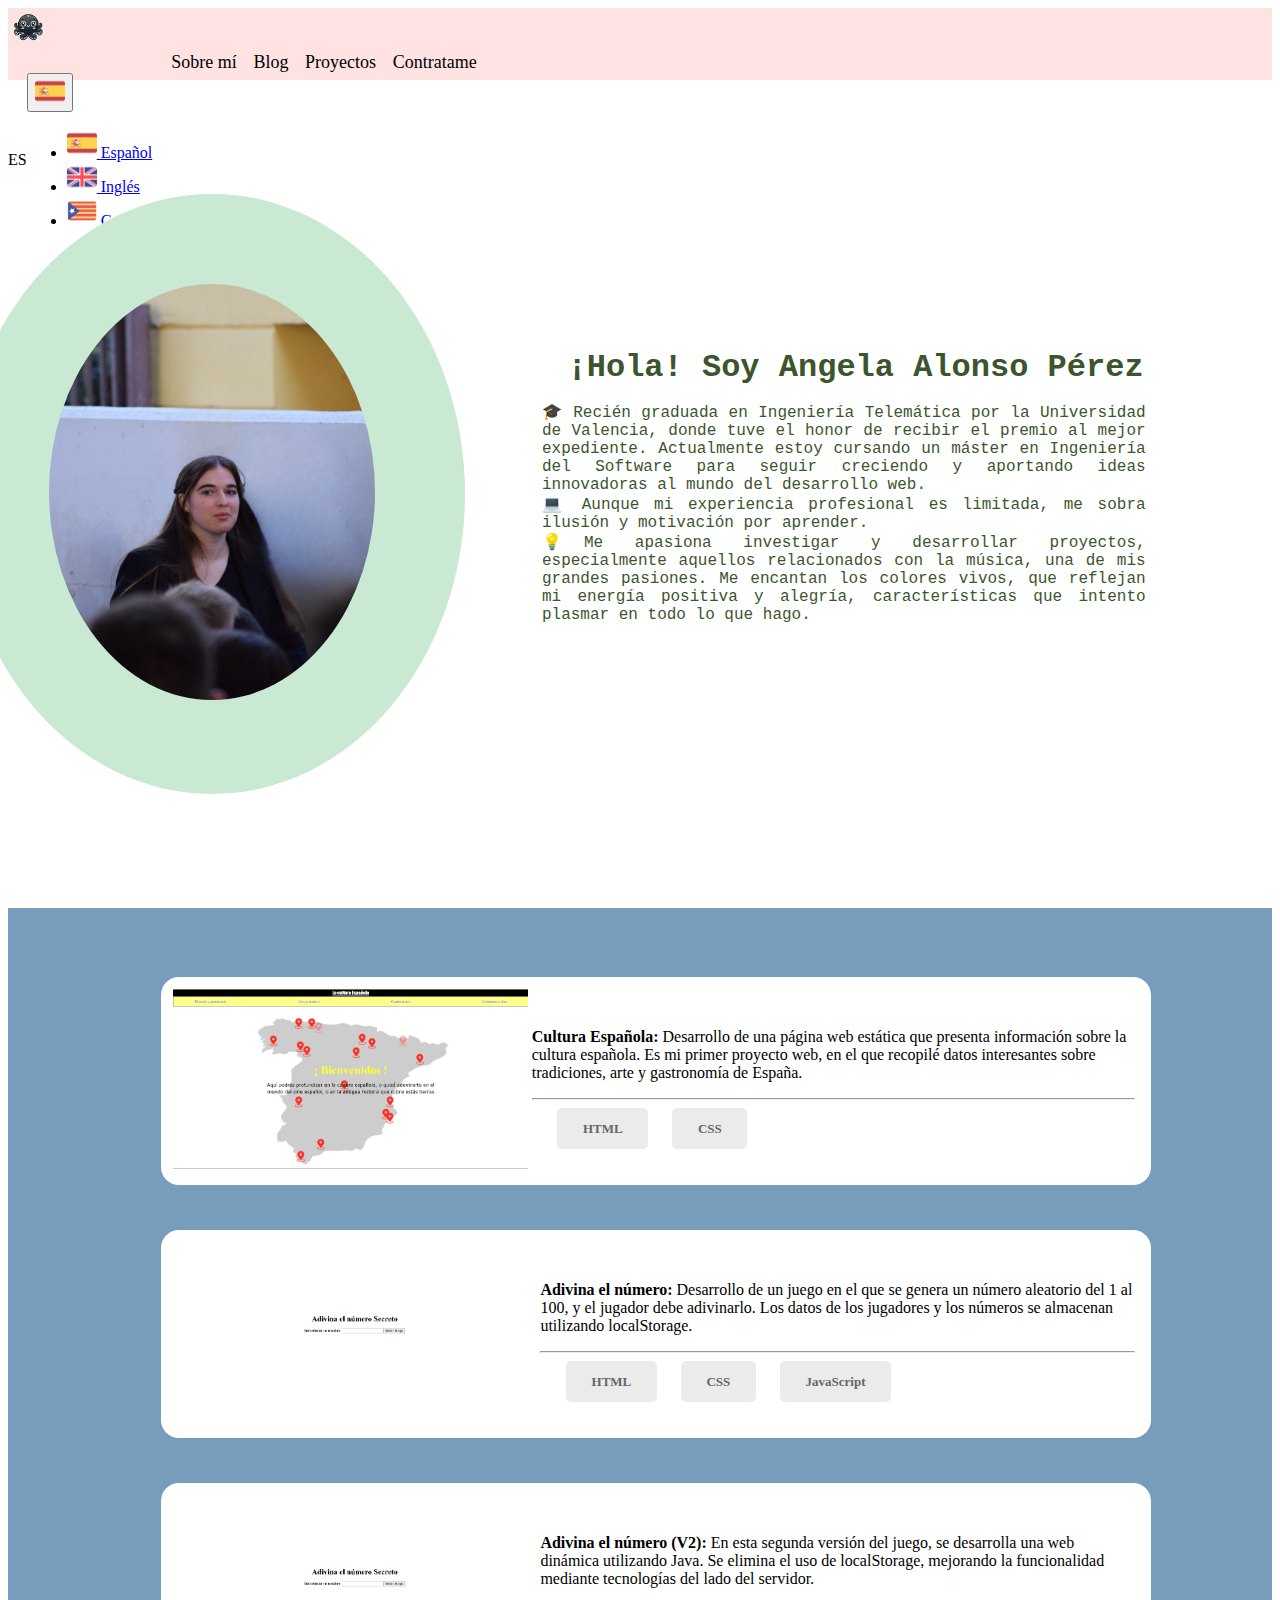
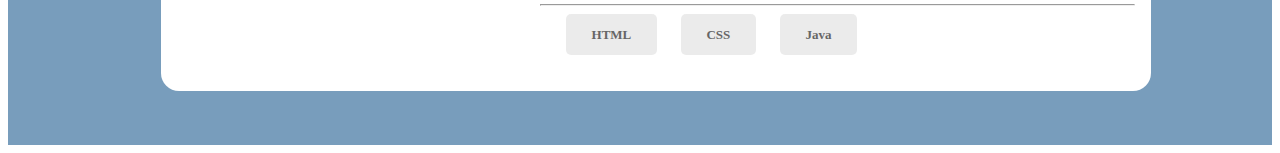
<file: index.html>
<!DOCTYPE html>
<html lang="es">
<head>
    <meta charset="UTF-8">
    <meta name="viewport" content="width=device-width, initial-scale=1.0">
    <title>Redirigiendo...</title>
    <script type="text/javascript">
        window.location.href = "/docs/es/HTML/index.html";
    </script>
    <!-- Google tag (gtag.js) -->
    <script async src="https://www.googletagmanager.com/gtag/js?id=G-HZJSQB1G6Q"></script>
    <script>
      window.dataLayer = window.dataLayer || [];
      function gtag(){dataLayer.push(arguments);}
      gtag('js', new Date());
    
      gtag('config', 'G-HZJSQB1G6Q');
    </script>
</head>
<body>
    <p>Si no eres redirigido automáticamente, <a href="/docs/es/HTML/index.html">haz clic aquí</a>.</p>
</body>
</html>
</file>
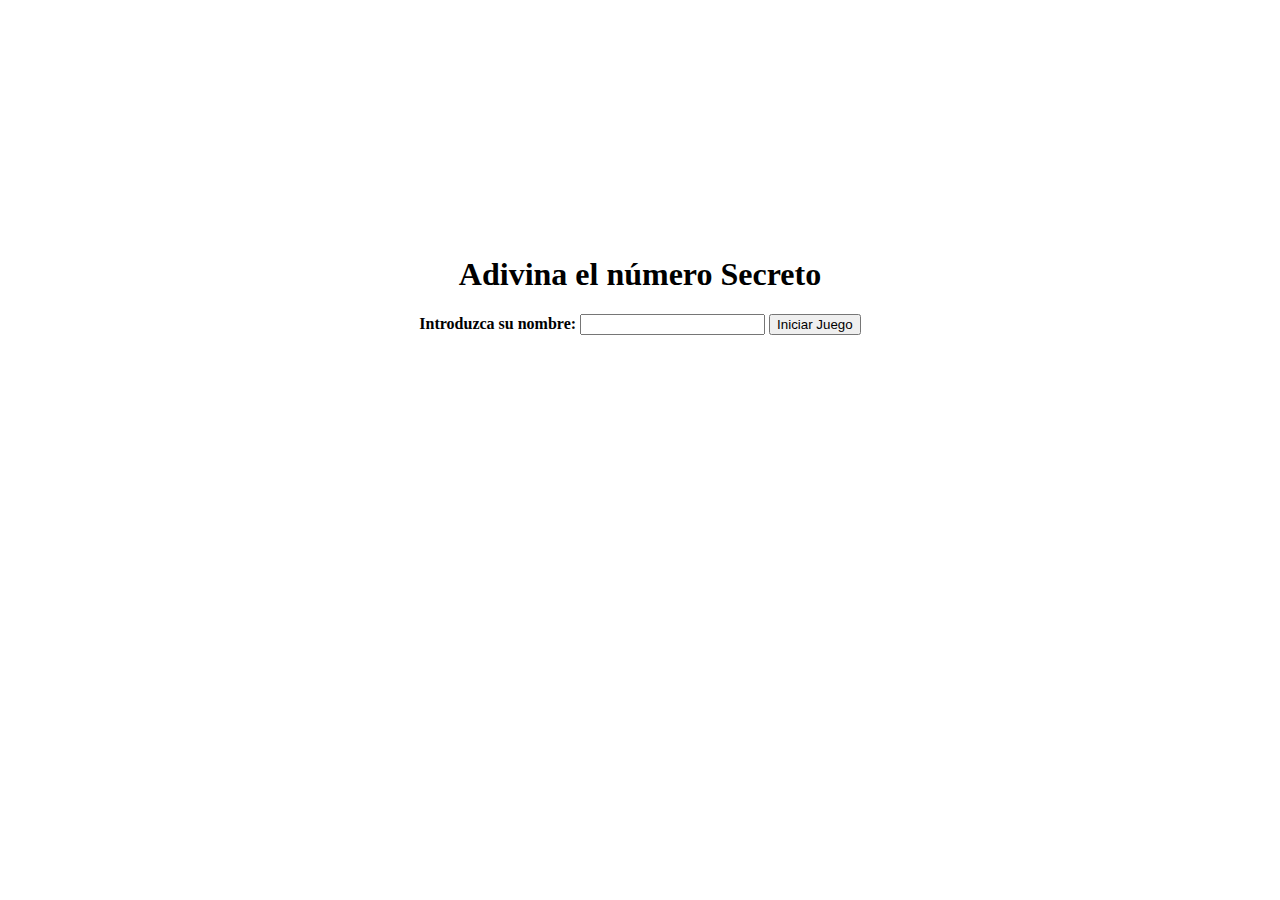
<file: projects/guessTheNumber/index.html>
<!DOCTYPE html>
<html lang="es">
<head>
<meta charset="UTF-8">
<title>Adivina el número</title>
</head>
<body style="text-align: center; margin-top: 20%;">
	<div id="inicio">
		<h1 id="bienvenido">Adivina el número Secreto</h1>
		<form>
			<h4>
				<label id="label" r for="jugador">Introduzca su nombre:</label> <input
					type="text" id="jugador">
				<button type="button" id="comenzar">Iniciar Juego</button>
			</h4>
		</form>
	</div>
	<script src="js/adivina.js"></script>
	<script src="js/elementosHTML.js"></script>
</body>
</html>
</file>
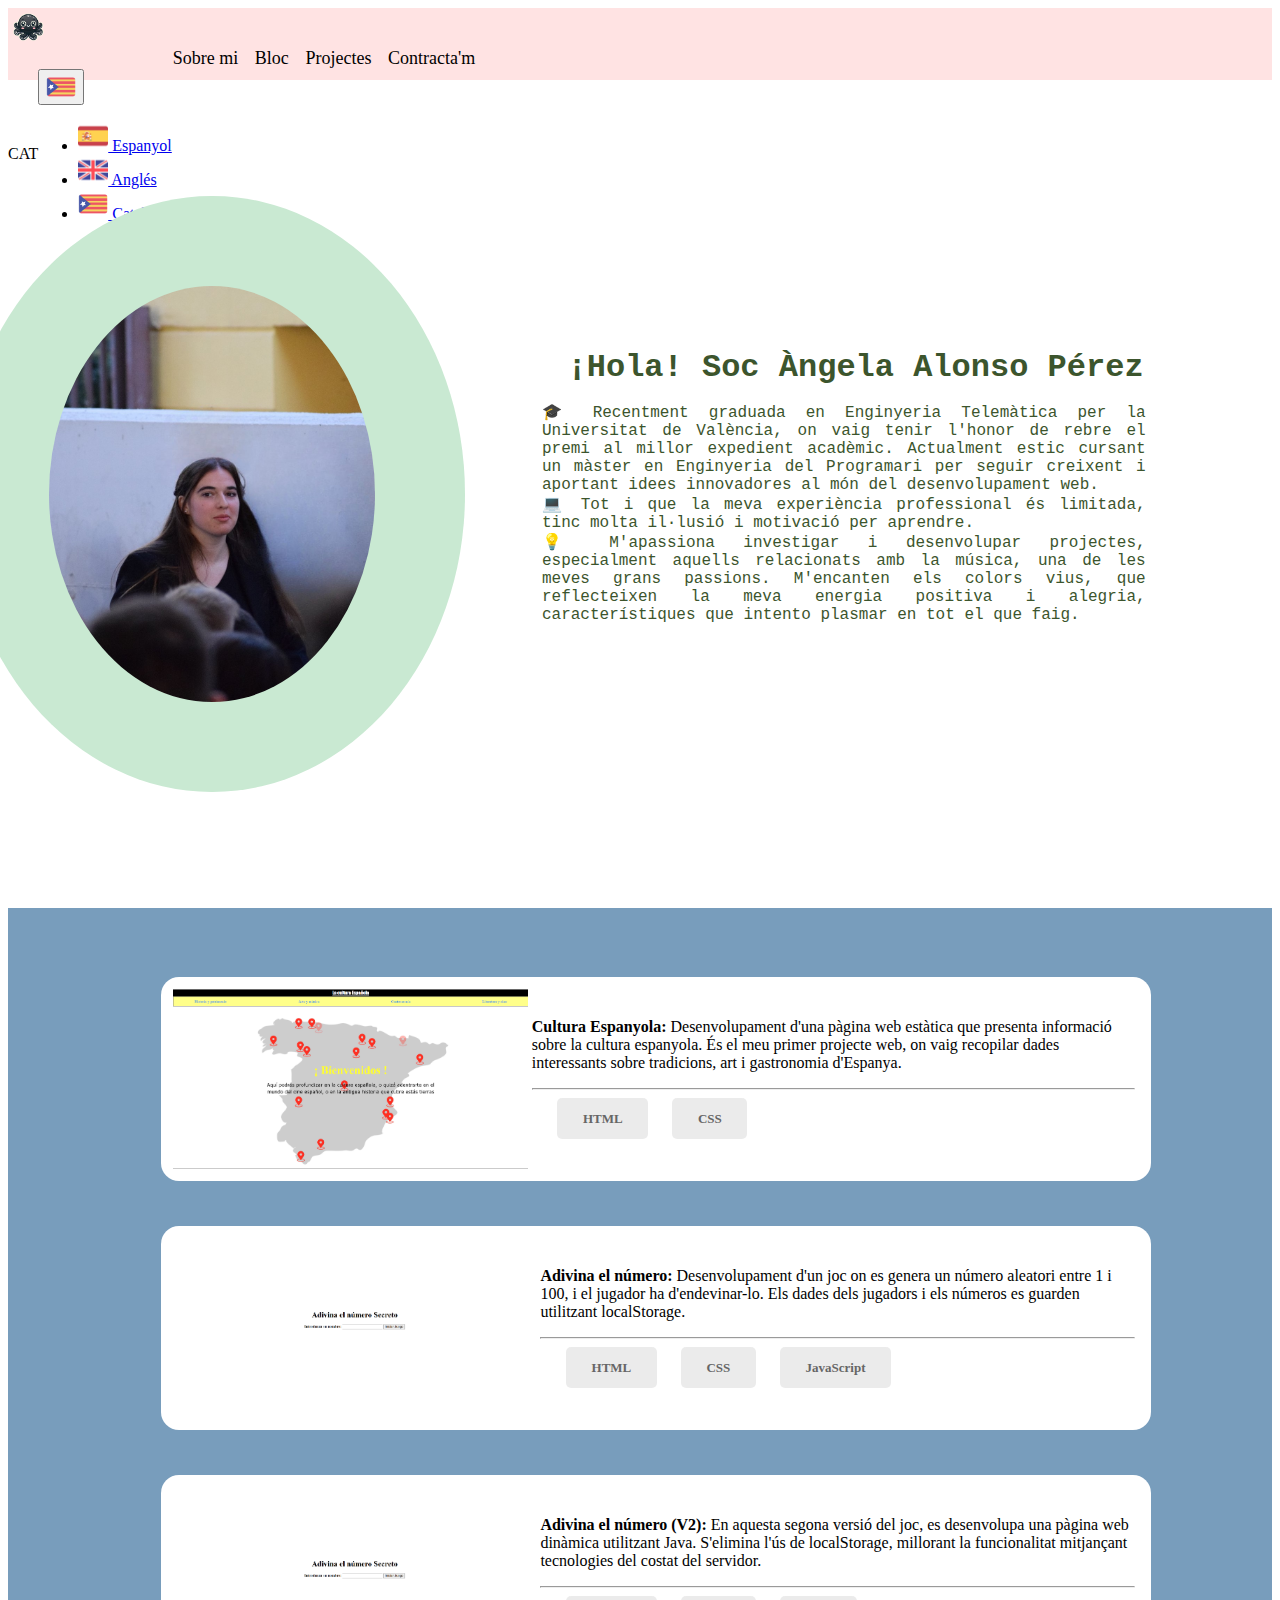
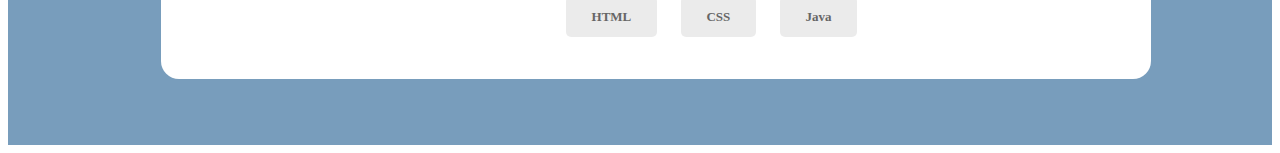
<file: cat/docs/HTML/index.html>
<html lang="cat">

<head>
    <meta charset="UTF-8">
    <title>Ángela Alonso</title>
    <link rel="stylesheet" href="/css/style.css">
    <link rel="icon" type="image/png" href="/img/iconoOctopus.webp">
    <link href="https://cdn.jsdelivr.net/npm/bootstrap@5.1.1/dist/css/bootstrap.min.css" rel="stylesheet"
        integrity="sha384-F3w7mX95PdgyTmZZMECAngseQB83DfGTowi0iMjiWaeVhAn4FJkqJByhZMI3AhiU" crossorigin="anonymous">
    <script src="https://cdn.jsdelivr.net/npm/bootstrap@5.1.1/dist/js/bootstrap.bundle.min.js"
        integrity="sha384-/bQdsTh/da6pkI1MST/rWKFNjaCP5gBSY4sEBT38Q/9RBh9AH40zEOg7Hlq2THRZ"
        crossorigin="anonymous"></script>
</head>

<body>
    <nav class="navbar bg-body-tertiary sticky-top">
        <div class="container-fluid">
            <a class="navbar-brand" href="#" onclick="Cargar('./index.html')"><img class="s50x50" src="/img/iconoOctopus.png" alt="icon-octopus"></a>
            <div class="cont-nav-item menu">
                <a class="nav-item" href='#' onclick="Cargar('./html/empresa.html','cuerpo');">Sobre mi</a>
                <a class="nav-item" href='#' onclick="Cargar('./html/contacto.html','cuerpo')">Bloc</a>
                <a class="nav-item" href='/my/projects.html'>Projectes</a>
                <a class="nav-item" href='../Curriculum_AngelaAlonso.pdf' target="_blank">Contracta'm</a>
            </div>
            <div class="cont-nav-item language">
                <label id="idioma">CAT</label>
                <div class="dropdown">
                    <button class="btn btn-sm dropdown-toggle" type="button" data-bs-toggle="dropdown"
                        aria-expanded="false">
                        <img class="s30x30" src="/img/catalan.png" alt="cataluña-flag">
                    </button>
                    <ul class="dropdown-menu dropdown-menu-end">
                        <li><a class="dropdown-item" href="/es/docs/HTML/index.html"><img class="s30x30"
                                    src="/img/spain.png" alt="spanish-flag"> Espanyol</a></li>
                        <li><a class="dropdown-item" href="/en/docs/HTML/index.html"><img class="s30x30"
                                    src="/img/united-kingdom.png" alt="united-kingdom-flag"> Anglés</a></li>
                        <li><a class="dropdown-item active" href="/cat/docs/HTML/index.html"><img class="s30x30"
                                    src="/img/catalan.png" alt="catalan-flag"> Català</a></li>
                    </ul>
                </div>
            </div>
        </div>
    </nav>
    <section class="section" id="aboutme" data-title="aboutme">
        <div class="box">
            <div class="box-2">
                <img src="/img/me.jpg" style="width: 100%; border-radius: 50%;">
            </div>
        </div>
        <div class="box gray-box">
            <div class="hi">
                <span>¡Hola! Soc Àngela Alonso Pérez</span>
                <p>🎓 Recentment graduada en Enginyeria Telemàtica per la Universitat de València, on vaig tenir l'honor
                    de rebre el premi al millor expedient acadèmic. Actualment estic cursant un màster en Enginyeria del
                    Programari per seguir creixent i aportant idees innovadores al món del desenvolupament web.
                    <br> 💻 Tot i que la meva experiència professional és limitada, tinc molta il·lusió i motivació per
                    aprendre.
                    <br> 💡 M'apassiona investigar i desenvolupar projectes, especialment aquells relacionats amb la
                    música, una de les meves grans passions. M'encanten els colors vius, que reflecteixen la meva
                    energia positiva i alegria, característiques que intento plasmar en tot el que faig.
                </p>
            </div>
        </div>
    </section>
    <section class="section section-background" id="projects" data-title="projects">
        <ul class="box-list">
            <li class="list-project">
                <table>
                    <tr>
                        <td><a class="btn" href="/projects/spanish_culture/index.html" target="_blank"><img
                                    class="s100x100 rounded border" src="/img/spanish-culture.png"></a></td>
                        <td class="px-2">
                            <p><strong>Cultura Espanyola:</strong> Desenvolupament d'una pàgina web estàtica que
                                presenta informació sobre la cultura espanyola. És el meu primer projecte web, on vaig
                                recopilar dades interessants sobre tradicions, art i gastronomia d'Espanya.</p>
                            <hr class="border border-1 border-dark-subtle">
                            <div class="skills">
                                <div>HTML</div>
                                <div>CSS</div>
                            </div>
                        </td>
                        <td class="px-2"></td>
                    </tr>
                </table>
            </li>
            <li class="list-project">
                <table>
                    <tr>
                        <td><a class="btn" href="/projects/guessTheNumber/index.html" target="_blank"><img
                                    class="s100x100 rounded border" src="/img/guess-the-number.png"></a></td>
                        <td class="px-2">
                            <p><strong>Adivina el número:</strong> Desenvolupament d'un joc on es genera un número
                                aleatori entre 1 i 100, i el jugador ha d'endevinar-lo. Els dades dels jugadors i els
                                números es guarden utilitzant localStorage.</p>
                            <hr class="border border-1 border-dark-subtle">
                            <div class="skills">
                                <div>HTML</div>
                                <div>CSS</div>
                                <div>JavaScript</div>
                            </div>
                        </td>
                        <td class="px-2"></td>
                    </tr>
                </table>
            </li>
            <li class="list-project">
                <table>
                    <tr>
                        <td><a class="btn" href="/projects/guessTheNumber/index.html" target="_blank"><img
                                    class="s100x100 rounded border" src="/img/guess-the-number.png"></a></td>
                        <td class="px-2">
                            <p><strong>Adivina el número (V2):</strong> En aquesta segona versió del joc, es desenvolupa
                                una pàgina web dinàmica utilitzant Java. S'elimina l'ús de localStorage, millorant la
                                funcionalitat mitjançant tecnologies del costat del servidor.</p>
                            <hr class="border border-1 border-dark-subtle">
                            <div class="skills">
                                <div>HTML</div>
                                <div>CSS</div>
                                <div>Java</div>
                            </div>
                        </td>
                        <td class="px-2"></td>
                    </tr>
                </table>
            </li>
            <li class="list-project">
                <table>
                    <tr>
                        <td><a class="btn" href="https://github.com/apean8/digit-classifier" target="_blank"><img
                                    class="s100x100 rounded border" src="/img/digit-classifier.png"></a></td>
                        <td class="px-2">
                            <p><strong>Digit Classifier:</strong> Desenvolupament d'un classificador per
                                distingir el dígit 1 de la resta de dígits, utilitzant algoritmes com k-NN, xarxes
                                neuronals i Naive Bayes. Avaluació dels models en termes de precisió i eficiència.</p>
                            <hr class="border border-1 border-dark-subtle">
                            <div class="skills">
                                <div>Python</div>
                                <div>Machine Learning</div>
                            </div>
                        </td>
                        <td class="px-2"></td>
                    </tr>
                </table>
            </li>
            <li class="list-project">
                <table>
                    <tr>
                        <td><a class="btn" href="/projects/libreriaAlpa/index.html" target="_blank"><img
                                    class="s100x100 rounded border" src="/img/joomla.png"></a></td>
                        <td class="px-2">
                            <p><strong>Libreria Alpa:</strong> Desenvolupament d'una pàgina web per a una llibreria en
                                línia utilitzant Joomla. Ús de diferents plugins per crear i gestionar la botiga en
                                línia.</p>
                            <hr class="border border-1 border-dark-subtle">
                            <div class="skills">
                                <div>Joomla</div>
                                <div>Datos Enriquecidos</div>
                            </div>
                        </td>
                        <td class="px-2"></td>
                    </tr>
                </table>
            </li>
        </ul>
    </section>
</body>

</html>
</file>
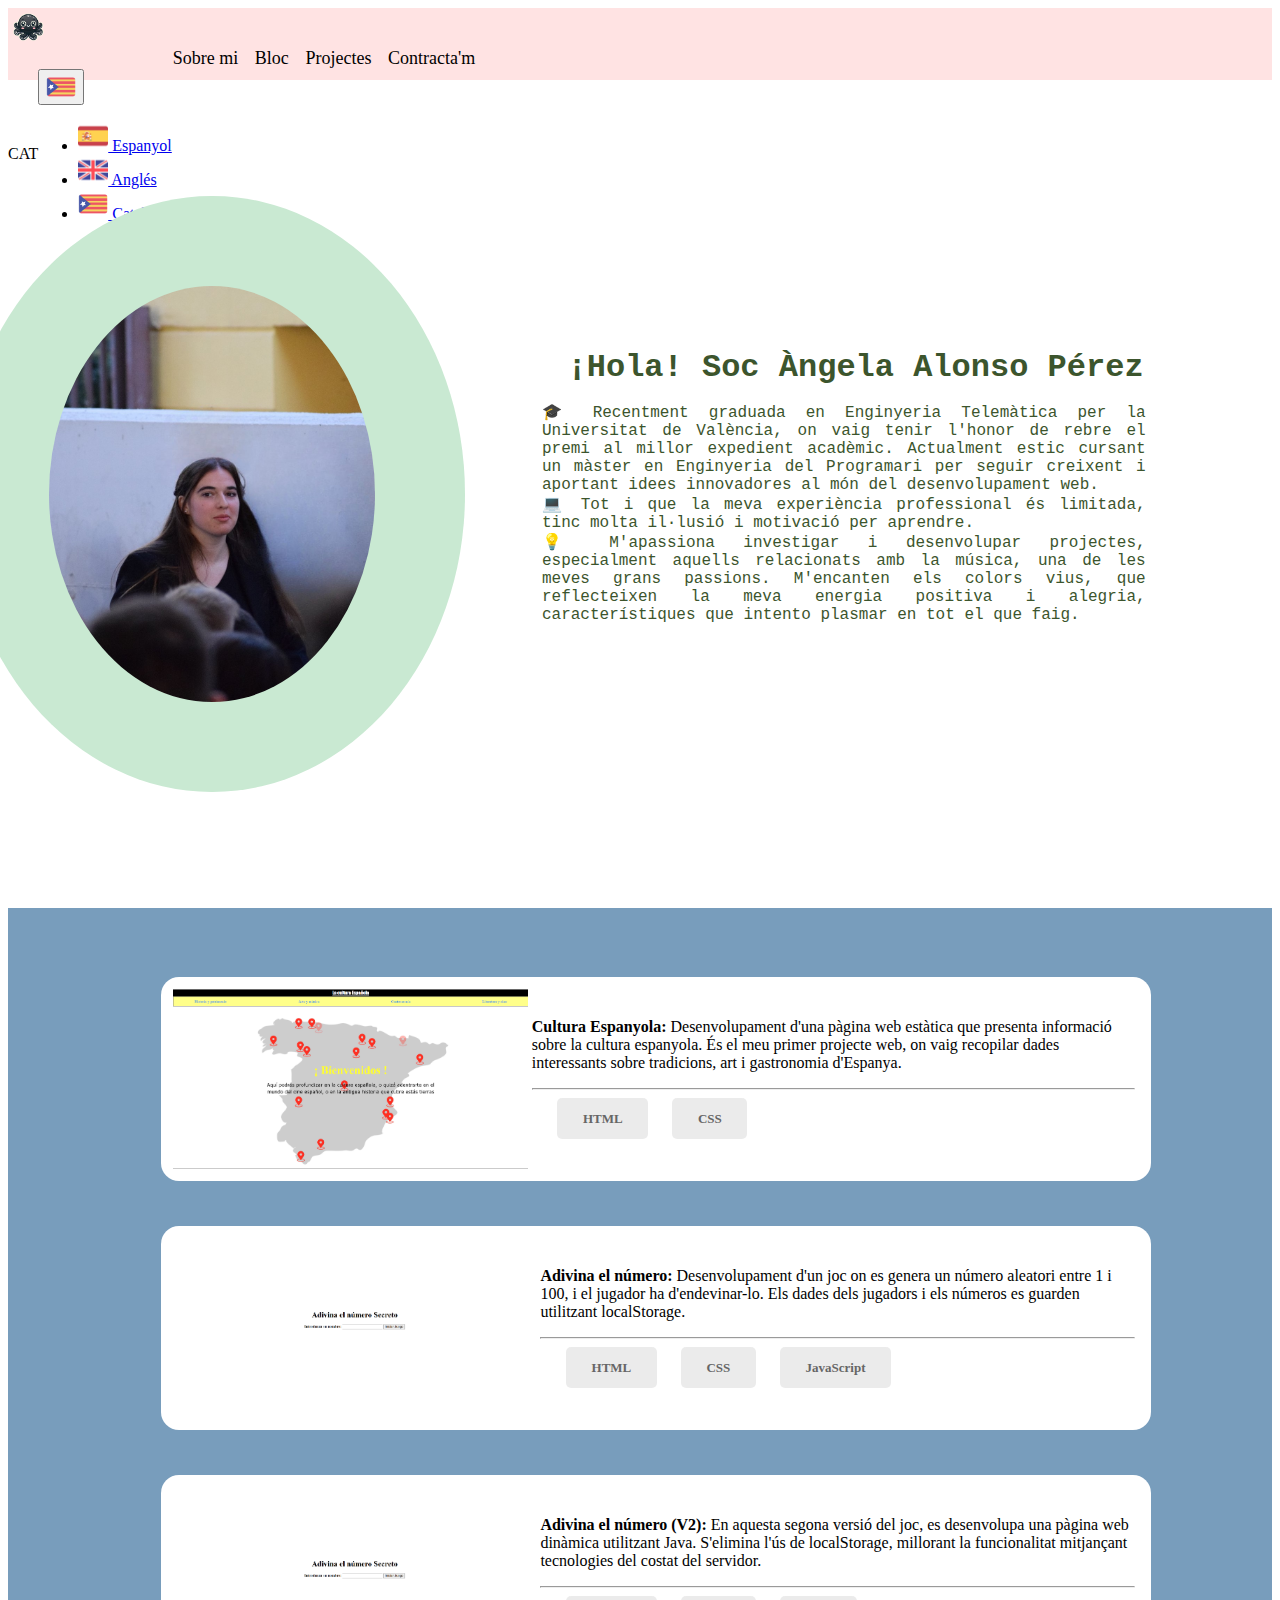
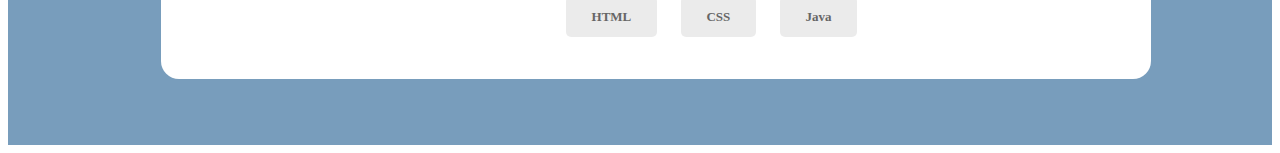
<file: docs/cat/HTML/index.html>
<html lang="cat">

<head>
    <meta charset="UTF-8">
    <title>Ángela Alonso</title>
    <link rel="stylesheet" href="/assets/css/style.css">
    <link rel="icon" type="image/png" href="/assets/img/iconoOctopus.webp">
    <link href="https://cdn.jsdelivr.net/npm/bootstrap@5.1.1/dist/css/bootstrap.min.css" rel="stylesheet"
        integrity="sha384-F3w7mX95PdgyTmZZMECAngseQB83DfGTowi0iMjiWaeVhAn4FJkqJByhZMI3AhiU" crossorigin="anonymous">
    <script src="https://cdn.jsdelivr.net/npm/bootstrap@5.1.1/dist/js/bootstrap.bundle.min.js"
        integrity="sha384-/bQdsTh/da6pkI1MST/rWKFNjaCP5gBSY4sEBT38Q/9RBh9AH40zEOg7Hlq2THRZ"
        crossorigin="anonymous"></script>
</head>

<body>
    <nav class="navbar bg-body-tertiary sticky-top">
        <div class="container-fluid">
            <a class="navbar-brand" href="#" onclick="Cargar('./index.html')"><img class="s50x50" src="/assets/img/iconoOctopus.png" alt="icon-octopus"></a>
            <div class="cont-nav-item menu">
                <a class="nav-item" href='#aboutme' onclick="Cargar('./html/empresa.html','cuerpo');">Sobre mi</a>
                <a class="nav-item" href='#' onclick="Cargar('./html/contacto.html','cuerpo')">Bloc</a>
                <a class="nav-item" href='#projects'>Projectes</a>
                <a class="nav-item" href='/docs/cat/Curriculum_AngelaAlonso.pdf' target="_blank">Contracta'm</a>
            </div>
            <div class="cont-nav-item language">
                <label id="idioma">CAT</label>
                <div class="dropdown">
                    <button class="btn btn-sm dropdown-toggle" type="button" data-bs-toggle="dropdown"
                        aria-expanded="false">
                        <img class="s30x30" src="/assets/img/catalan.png" alt="cataluña-flag">
                    </button>
                    <ul class="dropdown-menu dropdown-menu-end">
                        <li><a class="dropdown-item" href="/docs/es/HTML/index.html"><img class="s30x30"
                                    src="/assets/img/spain.png" alt="spanish-flag"> Espanyol</a></li>
                        <li><a class="dropdown-item" href="/docs/en/HTML/index.html"><img class="s30x30"
                                    src="/assets/img/united-kingdom.png" alt="united-kingdom-flag"> Anglés</a></li>
                        <li><a class="dropdown-item active" href="/docs/cat/HTML/index.html"><img class="s30x30"
                                    src="/assets/img/catalan.png" alt="catalan-flag"> Català</a></li>
                    </ul>
                </div>
            </div>
        </div>
    </nav>
    <section class="section" id="aboutme" data-title="aboutme">
        <div class="box">
            <div class="box-2">
                <img src="/assets/img/me.jpg" style="width: 100%; border-radius: 50%;">
            </div>
        </div>
        <div class="box gray-box">
            <div class="hi">
                <span>¡Hola! Soc Àngela Alonso Pérez</span>
                <p>🎓 Recentment graduada en Enginyeria Telemàtica per la Universitat de València, on vaig tenir l'honor
                    de rebre el premi al millor expedient acadèmic. Actualment estic cursant un màster en Enginyeria del
                    Programari per seguir creixent i aportant idees innovadores al món del desenvolupament web.
                    <br> 💻 Tot i que la meva experiència professional és limitada, tinc molta il·lusió i motivació per
                    aprendre.
                    <br> 💡 M'apassiona investigar i desenvolupar projectes, especialment aquells relacionats amb la
                    música, una de les meves grans passions. M'encanten els colors vius, que reflecteixen la meva
                    energia positiva i alegria, característiques que intento plasmar en tot el que faig.
                </p>
            </div>
        </div>
    </section>
    <section class="section section-background" id="projects" data-title="projects">
        <ul class="box-list">
            <li class="list-project">
                <table>
                    <tr>
                        <td><a class="btn" href="/projects/spanish_culture/index.html" target="_blank"><img
                                    class="s100x100 rounded border" src="/assets/img/spanish-culture.png"></a></td>
                        <td class="px-2">
                            <p><strong>Cultura Espanyola:</strong> Desenvolupament d'una pàgina web estàtica que
                                presenta informació sobre la cultura espanyola. És el meu primer projecte web, on vaig
                                recopilar dades interessants sobre tradicions, art i gastronomia d'Espanya.</p>
                            <hr class="border border-1 border-dark-subtle">
                            <div class="skills">
                                <div>HTML</div>
                                <div>CSS</div>
                            </div>
                        </td>
                        <td class="px-2"></td>
                    </tr>
                </table>
            </li>
            <li class="list-project">
                <table>
                    <tr>
                        <td><a class="btn" href="/projects/guessTheNumber/index.html" target="_blank"><img
                                    class="s100x100 rounded border" src="/assets/img/guess-the-number.png"></a></td>
                        <td class="px-2">
                            <p><strong>Adivina el número:</strong> Desenvolupament d'un joc on es genera un número
                                aleatori entre 1 i 100, i el jugador ha d'endevinar-lo. Els dades dels jugadors i els
                                números es guarden utilitzant localStorage.</p>
                            <hr class="border border-1 border-dark-subtle">
                            <div class="skills">
                                <div>HTML</div>
                                <div>CSS</div>
                                <div>JavaScript</div>
                            </div>
                        </td>
                        <td class="px-2"></td>
                    </tr>
                </table>
            </li>
            <li class="list-project">
                <table>
                    <tr>
                        <td><a class="btn" href="/projects/guessTheNumber/index.html" target="_blank"><img
                                    class="s100x100 rounded border" src="/assets/img/guess-the-number.png"></a></td>
                        <td class="px-2">
                            <p><strong>Adivina el número (V2):</strong> En aquesta segona versió del joc, es desenvolupa
                                una pàgina web dinàmica utilitzant Java. S'elimina l'ús de localStorage, millorant la
                                funcionalitat mitjançant tecnologies del costat del servidor.</p>
                            <hr class="border border-1 border-dark-subtle">
                            <div class="skills">
                                <div>HTML</div>
                                <div>CSS</div>
                                <div>Java</div>
                            </div>
                        </td>
                        <td class="px-2"></td>
                    </tr>
                </table>
            </li>
            <li class="list-project">
                <table>
                    <tr>
                        <td><a class="btn" href="https://github.com/apean8/digit-classifier" target="_blank"><img
                                    class="s100x100 rounded border" src="/assets/img/digit-classifier.png"></a></td>
                        <td class="px-2">
                            <p><strong>Digit Classifier:</strong> Desenvolupament d'un classificador per
                                distingir el dígit 1 de la resta de dígits, utilitzant algoritmes com k-NN, xarxes
                                neuronals i Naive Bayes. Avaluació dels models en termes de precisió i eficiència.</p>
                            <hr class="border border-1 border-dark-subtle">
                            <div class="skills">
                                <div>Python</div>
                                <div>Machine Learning</div>
                            </div>
                        </td>
                        <td class="px-2"></td>
                    </tr>
                </table>
            </li>
            <li class="list-project">
                <table>
                    <tr>
                        <td><a class="btn" href="/projects/libreriaAlpa/index.html" target="_blank"><img
                                    class="s100x100 rounded border" src="/assets/img/joomla.png"></a></td>
                        <td class="px-2">
                            <p><strong>Libreria Alpa:</strong> Desenvolupament d'una pàgina web per a una llibreria en
                                línia utilitzant Joomla. Ús de diferents plugins per crear i gestionar la botiga en
                                línia.</p>
                            <hr class="border border-1 border-dark-subtle">
                            <div class="skills">
                                <div>Joomla</div>
                                <div>Datos Enriquecidos</div>
                            </div>
                        </td>
                        <td class="px-2"></td>
                    </tr>
                </table>
            </li>
        </ul>
    </section>
    <script>
        window.history.pushState({}, '', '/');
    </script>
</body>
</html>
</file>
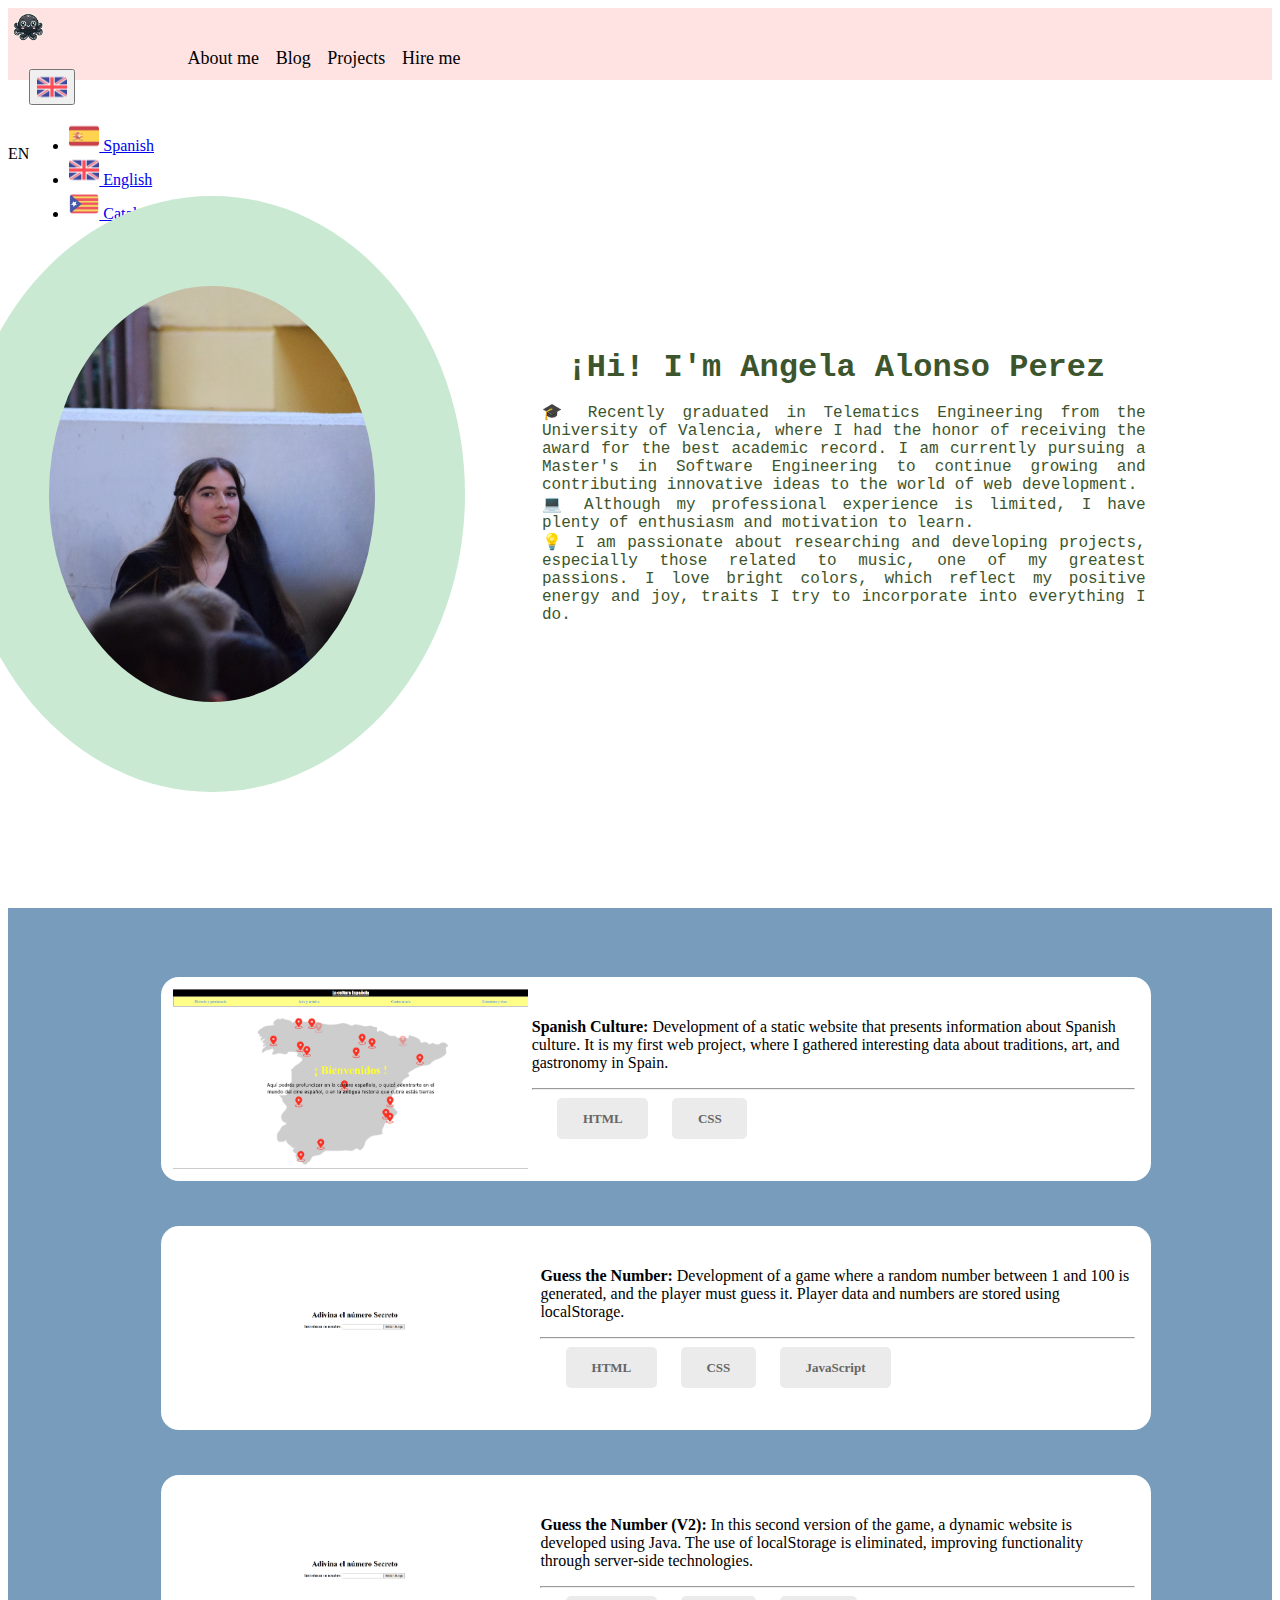
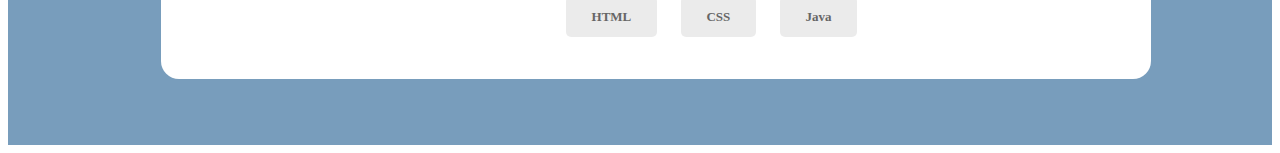
<file: docs/en/HTML/index.html>
<html lang="en">
<head>
    <meta charset="UTF-8">
    <title>Ángela Alonso</title>
    <link rel="stylesheet" href="/assets/css/style.css">
    <link rel="icon" type="image/png" href="/img/iconoOctopus.webp">
    <link href="https://cdn.jsdelivr.net/npm/bootstrap@5.1.1/dist/css/bootstrap.min.css" rel="stylesheet"
        integrity="sha384-F3w7mX95PdgyTmZZMECAngseQB83DfGTowi0iMjiWaeVhAn4FJkqJByhZMI3AhiU" crossorigin="anonymous">
    <script src="https://cdn.jsdelivr.net/npm/bootstrap@5.1.1/dist/js/bootstrap.bundle.min.js"
        integrity="sha384-/bQdsTh/da6pkI1MST/rWKFNjaCP5gBSY4sEBT38Q/9RBh9AH40zEOg7Hlq2THRZ"
        crossorigin="anonymous"></script>
    <!-- Google tag (gtag.js) -->
    <script async src="https://www.googletagmanager.com/gtag/js?id=G-HZJSQB1G6Q"></script>
    <script>
      window.dataLayer = window.dataLayer || [];
      function gtag(){dataLayer.push(arguments);}
      gtag('js', new Date());
    
      gtag('config', 'G-HZJSQB1G6Q');
    </script>
</head>
<body>
    <nav class="navbar bg-body-tertiary sticky-top">
        <div class="container-fluid">
            <a class="navbar-brand" href="#" onclick="Cargar('./index.html')"><img class="s50x50" src="/assets/img/iconoOctopus.png" alt="icon-octopus"></a>
            <div class="cont-nav-item menu">
                <a class="nav-item" href='#aboutme' onclick="Cargar('./html/empresa.html','cuerpo');">About me</a>
                <a class="nav-item" href='#' onclick="Cargar('./html/contacto.html','cuerpo')">Blog</a>
                <a class="nav-item" href='#projects'>Projects</a>
                <a class="nav-item" href="/docs/en/Curriculum_AngelaAlonso.pdf" target="_blank">Hire me</a>
            </div>
            <div class="cont-nav-item language">
                <label id="idioma">EN</label>
                <div class="dropdown">
                    <button class="btn btn-sm dropdown-toggle" type="button" data-bs-toggle="dropdown"
                        aria-expanded="false">
                        <img class="s30x30" src="/assets/img/united-kingdom.png" alt="united-kingdom-flag">
                    </button>
                    <ul class="dropdown-menu dropdown-menu-end">
                        <li><a class="dropdown-item" href="/docs/es/HTML/index.html"><img class="s30x30"
                                    src="/assets/img/spain.png" alt="spanish-flag"> Spanish</a></li>
                        <li><a class="dropdown-item active" href="/docs/en/HTML/index.html"><img class="s30x30"
                                    src="/assets/img/united-kingdom.png" alt="united-kingdom-flag"> English</a></li>
                        <li><a class="dropdown-item" href="/docs/cat/HTML/index.html"><img class="s30x30"
                                    src="/assets/img/catalan.png" alt="catalan-flag"> Catalan</a></li>
                    </ul>
                </div>
            </div>
        </div>
    </nav>
    <section class="section" id="aboutme" data-title="aboutme">
        <div class="box">
            <div class="box-2">
                <img src="/assets/img/me.jpg" style="width: 100%; border-radius: 50%;">
            </div>
        </div>
        <div class="box gray-box">
            <div class="hi">
                <span>¡Hi! I'm Angela Alonso Perez</span>
                <p>🎓 Recently graduated in Telematics Engineering from the University of Valencia, where I had the
                    honor of receiving the award for the best academic record. I am currently pursuing a Master's in
                    Software Engineering to continue growing and contributing innovative ideas to the world of web
                    development.
                    <br> 💻 Although my professional experience is limited, I have plenty of enthusiasm and motivation
                    to learn.
                    <br> 💡 I am passionate about researching and developing projects, especially those related to
                    music, one of my greatest passions. I love bright colors, which reflect my positive energy and joy,
                    traits I try to incorporate into everything I do.
                </p>
            </div>
        </div>
    </section>
    <section class="section section-background" id="projects" data-title="projects">
        <ul class="box-list">
            <li class="list-project">
                <table>
                    <tr>
                        <td><a class="btn" href="/projects/spanish_culture/index.html" target="_blank"><img
                                    class="s100x100 rounded border" src="/assets/img/spanish-culture.png"></a></td>
                        <td class="px-2">
                            <p><strong>Spanish Culture:</strong> Development of a static website that presents
                                information about Spanish culture. It is my first web project, where I gathered
                                interesting data about traditions, art, and gastronomy in Spain.</p>
                            <hr class="border border-1 border-dark-subtle">
                            <div class="skills">
                                <div>HTML</div>
                                <div>CSS</div>
                            </div>
                        </td>
                        <td class="px-2"></td>
                    </tr>
                </table>
            </li>
            <li class="list-project">
                <table>
                    <tr>
                        <td><a class="btn" href="/projects/guessTheNumber/index.html" target="_blank"><img
                                    class="s100x100 rounded border" src="/assets/img/guess-the-number.png"></a></td>
                        <td class="px-2">
                            <p><strong>Guess the Number:</strong> Development of a game where a random number between 1
                                and 100 is generated, and the player must guess it. Player data and numbers are stored
                                using localStorage.</p>
                            <hr class="border border-1 border-dark-subtle">
                            <div class="skills">
                                <div>HTML</div>
                                <div>CSS</div>
                                <div>JavaScript</div>
                            </div>
                        </td>
                        <td class="px-2"></td>
                    </tr>
                </table>
            </li>
            <li class="list-project">
                <table>
                    <tr>
                        <td><a class="btn" href="/projects/guessTheNumber/index.html" target="_blank"><img
                                    class="s100x100 rounded border" src="/assets/img/guess-the-number.png"></a></td>
                        <td class="px-2">
                            <p><strong>Guess the Number (V2):</strong> In this second version of the game, a dynamic
                                website is developed using Java. The use of localStorage is eliminated, improving
                                functionality through server-side technologies.</p>
                            <hr class="border border-1 border-dark-subtle">
                            <div class="skills">
                                <div>HTML</div>
                                <div>CSS</div>
                                <div>Java</div>
                            </div>
                        </td>
                        <td class="px-2"></td>
                    </tr>
                </table>
            </li>
            <li class="list-project">
                <table>
                    <tr>
                        <td><a class="btn" href="https://github.com/apean8/digit-classifier" target="_blank"><img
                                    class="s100x100 rounded border" src="/assets/img/digit-classifier.png"></a></td>
                        <td class="px-2">
                            <p><strong>Digit Classifier:</strong> Development of a classifier to distinguish the digit 1
                                from the rest of the digits, using algorithms such as k-NN, neural networks, and Naive
                                Bayes. Evaluation of the models in terms of accuracy and efficiency.</p>
                            <hr class="border border-1 border-dark-subtle">
                            <div class="skills">
                                <div>Python</div>
                                <div>Machine Learning</div>
                            </div>
                        </td>
                        <td class="px-2"></td>
                    </tr>
                </table>
            </li>
            <li class="list-project">
                <table>
                    <tr>
                        <td><a class="btn" href="/projects/libreriaAlpa/index.html" target="_blank"><img
                                    class="s100x100 rounded border" src="/assets/img/joomla.png"></a></td>
                        <td class="px-2">
                            <p><strong>Librería Alpa:</strong> Development of a website for an online bookstore using
                                Joomla. Use of various plugins to create and manage the online store.</p>
                            <hr class="border border-1 border-dark-subtle">
                            <div class="skills">
                                <div>Joomla</div>
                                <div>Datos Enriquecidos</div>
                            </div>
                        </td>
                        <td class="px-2"></td>
                    </tr>
                </table>
            </li>
        </ul>
    </section>
    <script>
        window.history.pushState({}, '', '/');
    </script>
</body>
</html>
</file>
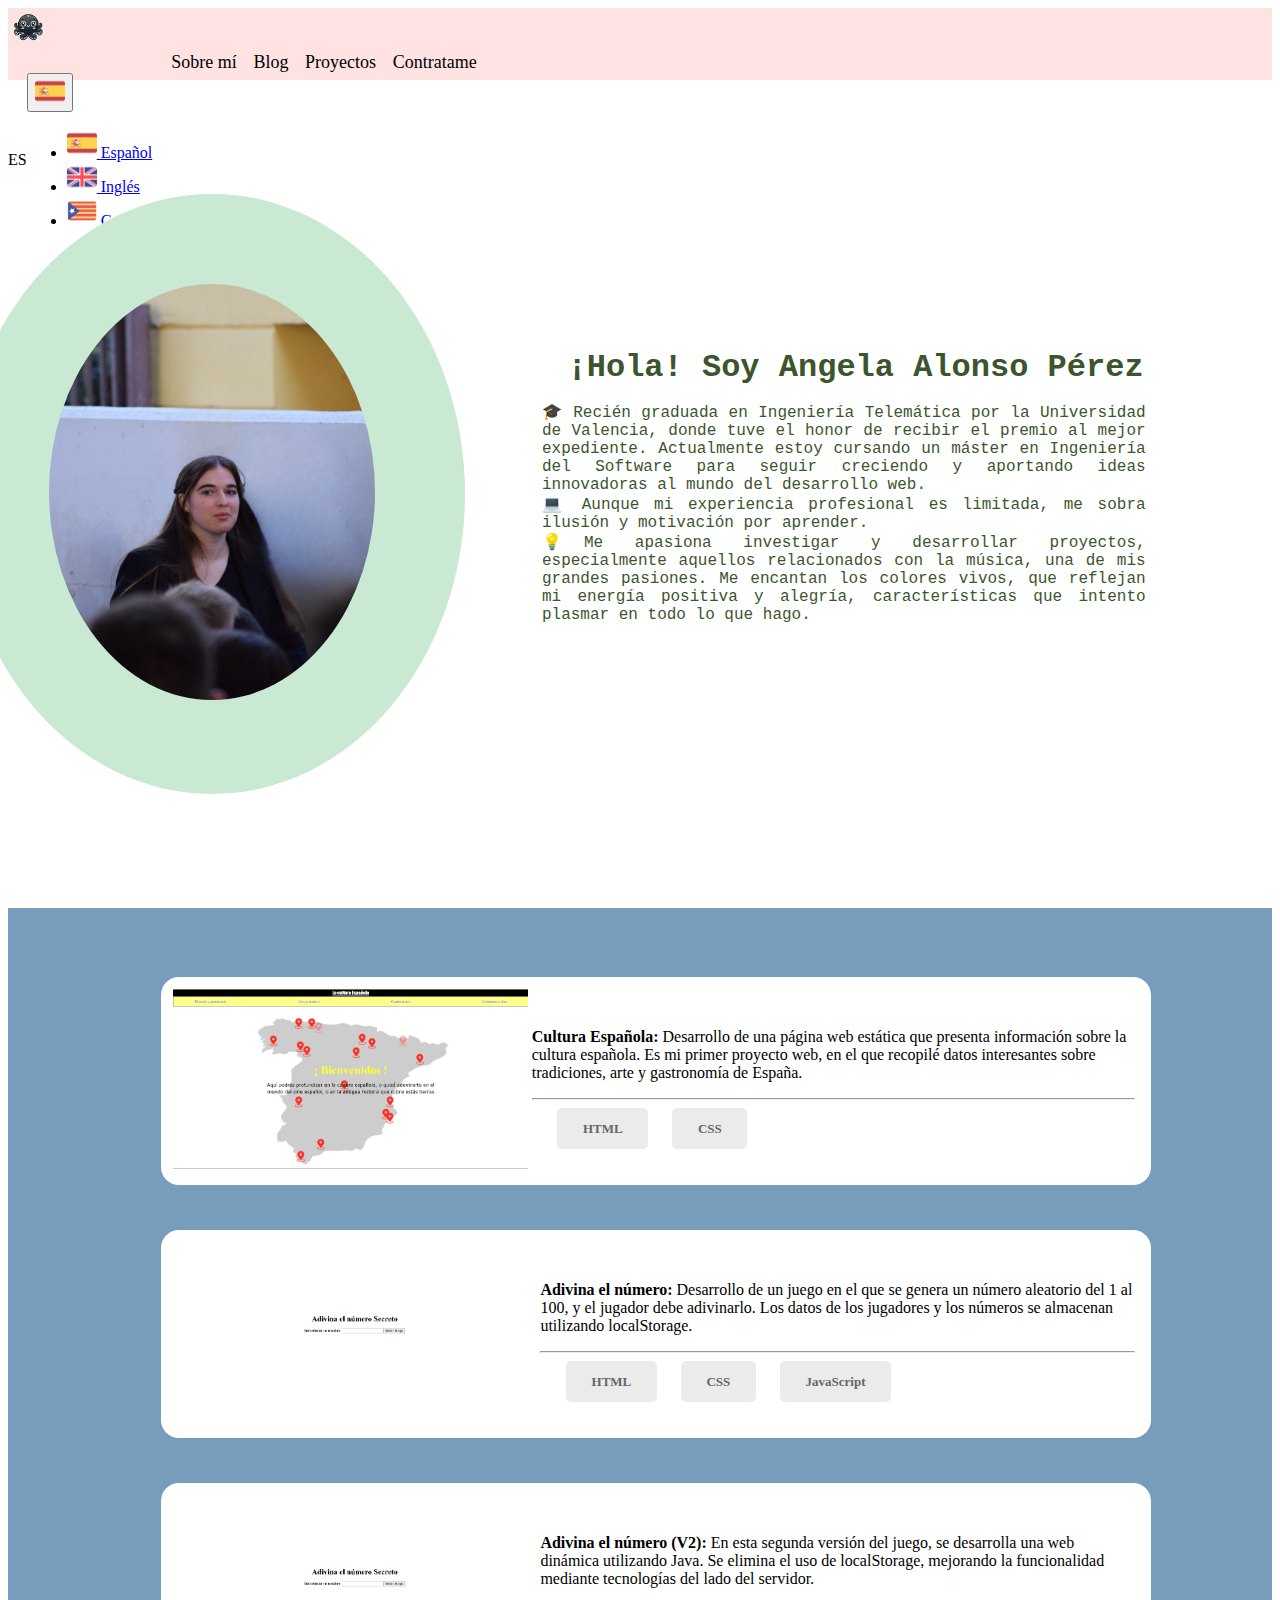
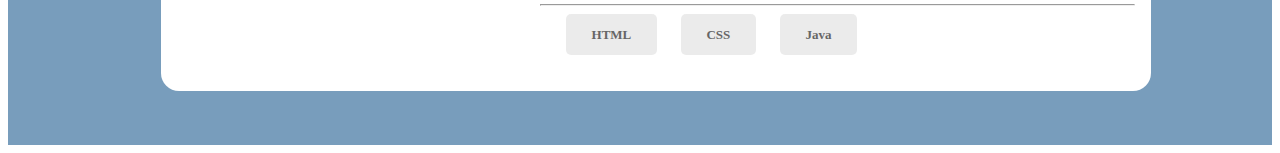
<file: docs/es/HTML/index.html>
<!DOCTYPE html>
<html lang="es">
<head>
    <meta charset="UTF-8">
    <title>Ángela Alonso</title>
    <link rel="stylesheet" href="/assets/css/style.css">
    <link rel="icon" type="image/png" href="/assets/img/iconoOctopus.webp">
    <link href="https://cdn.jsdelivr.net/npm/bootstrap@5.1.1/dist/css/bootstrap.min.css" rel="stylesheet"
        integrity="sha384-F3w7mX95PdgyTmZZMECAngseQB83DfGTowi0iMjiWaeVhAn4FJkqJByhZMI3AhiU" crossorigin="anonymous">
    <script src="https://cdn.jsdelivr.net/npm/bootstrap@5.1.1/dist/js/bootstrap.bundle.min.js"
        integrity="sha384-/bQdsTh/da6pkI1MST/rWKFNjaCP5gBSY4sEBT38Q/9RBh9AH40zEOg7Hlq2THRZ"
        crossorigin="anonymous"></script>
</head>
<body>
    <nav class="navbar bg-body-tertiary sticky-top">
        <div class="container-fluid">
            <a class="navbar-brand" href="index.html"><img class="s50x50" src="/assets/img/iconoOctopus.png" alt="icon-octopus"></a>
            <div class="cont-nav-item menu nav-pills">
                <a class="nav-item" href='#aboutme'>Sobre mí</a>
                <a class="nav-item" href='#'>Blog</a>
                <a class="nav-item" href='#projects'>Proyectos</a>
                <a class="nav-item" href='/docs/es/Curriculum_AngelaAlonso.pdf' target="_blank">Contratame</a>
            </div>
            <div class="cont-nav-item language">
                <label id="idioma">ES</label>
                <div class="dropdown">
                    <button class="btn btn-sm dropdown-toggle" type="button" data-bs-toggle="dropdown"
                        aria-expanded="false">
                        <img class="s30x30" src="/assets/img/spain.png" alt="spanish-flag">
                    </button>
                    <ul class="dropdown-menu dropdown-menu-end">
                        <li><a class="dropdown-item active" href="/docs/es/HTML/index.html"><img class="s30x30"
                                    src="/assets/img/spain.png" alt="spanish-flag"> Español</a></li>
                        <li><a class="dropdown-item" href="/docs/en/HTML/index.html"><img class="s30x30"
                                    src="/assets/img/united-kingdom.png" alt="united-kingdom-flag"> Inglés</a></li>
                        <li><a class="dropdown-item" href="/docs/cat/HTML/index.html"><img class="s30x30"
                                    src="/assets/img/catalan.png" alt="catalan-flag"> Catalán</a></li>
                    </ul>
                </div>
            </div>
        </div>
    </nav>
    <section class="section" id="aboutme" data-title="aboutme">
        <div class="box">
            <div class="box-2">
                <img src="/assets/img/me.jpg" style="width: 100%; border-radius: 50%;">
            </div>
        </div>
        <div class="box gray-box">
            <div class="hi">
                <span>¡Hola! Soy Angela Alonso Pérez</span>
                <p>🎓 Recién graduada en Ingeniería Telemática
                    por la Universidad de Valencia, donde tuve el honor de recibir el premio
                    al mejor expediente. Actualmente estoy cursando un máster en Ingeniería del Software para seguir
                    creciendo y aportando ideas innovadoras al mundo del desarrollo web.
                    <br> 💻 Aunque mi experiencia profesional es
                    limitada, me sobra ilusión y motivación por aprender.<br>💡Me apasiona investigar y desarrollar
                    proyectos,
                    especialmente aquellos relacionados con la música, una de mis grandes pasiones. Me encantan
                    los
                    colores vivos, que reflejan mi energía positiva y alegría, características que intento plasmar en
                    todo lo
                    que hago.
                </p>
            </div>
        </div>
    </section>
    <section class="section section-background" id="projects" data-title="projects">
        <ul class="box-list">
            <li class="list-project">
                <table>
                    <tr>
                        <td><a class="btn" href="/projects/spanish_culture/index.html" target="_blank"><img
                                    class="s100x100 rounded border" src="/assets/img/spanish-culture.png"></a></td>
                        <td class="px-2">
                            <p><strong>Cultura Española: </strong>Desarrollo de una página web estática que presenta
                                información sobre la cultura española. Es mi primer proyecto web,
                                en el que recopilé datos interesantes sobre tradiciones, arte y gastronomía de España.
                            </p>
                            <hr class="border border-1 border-dark-subtle">
                            <div class="skills">
                                <div>HTML</div>
                                <div>CSS</div>
                            </div>
                        </td>
                        <td class="px-2"></td>
                    </tr>
                </table>
            </li>
            <li class="list-project">
                <table>
                    <tr>
                        <td><a class="btn" href="/projects/guessTheNumber/index.html" target="_blank"><img
                                    class="s100x100 rounded border" src="/assets/img/guess-the-number.png"></a></td>
                        <td class="px-2">
                            <p><strong>Adivina el número: </strong>Desarrollo de un juego en el que se genera un
                                número
                                aleatorio del 1 al 100, y el jugador debe adivinarlo. Los datos de los jugadores y los
                                números se almacenan utilizando localStorage.
                            </p>
                            <hr class="border border-1 border-dark-subtle">
                            <div class="skills">
                                <div>HTML</div>
                                <div>CSS</div>
                                <div>JavaScript</div>
                            </div>
                        </td>
                        <td class="px-2"></td>
                    </tr>
                </table>
            </li>
            <li class="list-project">
                <table>
                    <tr>
                        <td><a class="btn" href="/projects/guessTheNumber/index.html" target="_blank"><img
                                    class="s100x100 rounded border" src="/assets/img/guess-the-number.png"></a></td>
                        <td class="px-2">
                            <p><strong>Adivina el número (V2): </strong>En esta segunda versión del juego, se desarrolla
                                una web dinámica utilizando Java. Se elimina el uso de localStorage, mejorando la
                                funcionalidad mediante tecnologías del lado del servidor.
                            </p>
                            <hr class="border border-1 border-dark-subtle">
                            <div class="skills">
                                <div>HTML</div>
                                <div>CSS</div>
                                <div>Java</div>
                            </div>
                        </td>
                        <td class="px-2"></td>
                    </tr>
                </table>
            </li>
            <li class="list-project">
                <table>
                    <tr>
                        <td><a class="btn" href="https://github.com/apean8/digit-classifier" target="_blank"><img
                                    class="s100x100 rounded border" src="/assets/img/digit-classifier.png"></a></td>
                        <td class="px-2">
                            <p><strong>Digit classifier: </strong>Desarrollo de un clasificador para distinguir el
                                dígito 1 del resto de los dígitos, utilizando algoritmos como k-NN, redes neuronales y
                                Naive Bayes. Evaluación de los modelos en términos de precisión y eficiencia.
                            </p>
                            <hr class="border border-1 border-dark-subtle">
                            <div class="skills">
                                <div>Python</div>
                                <div>Machine Learning</div>
                            </div>
                        </td>
                        <td class="px-2"></td>
                    </tr>
                </table>
            </li>
            <li class="list-project">
                <table>
                    <tr>
                        <td><img class="s100x100 rounded border" src="/assets/img/joomla.png"></a></td>
                        <td class="px-2">
                            <p><strong>Librería Alpa: </strong>Desarrollo de una web para una librería online utilizando
                                Joomla. Uso de diferentes plugins para crear y gestionar la tienda online.
                            </p>
                            <hr class="border border-1 border-dark-subtle">
                            <div class="skills">
                                <div>Joomla</div>
                                <div>Datos Enriquecidos</div>
                            </div>
                        </td>
                        <td class="px-2"></td>
                    </tr>
                </table>
            </li>
        </ul>
    </section>
    <script>
        window.history.pushState({}, '', '/');
    </script>
</body>
</html>
</file>
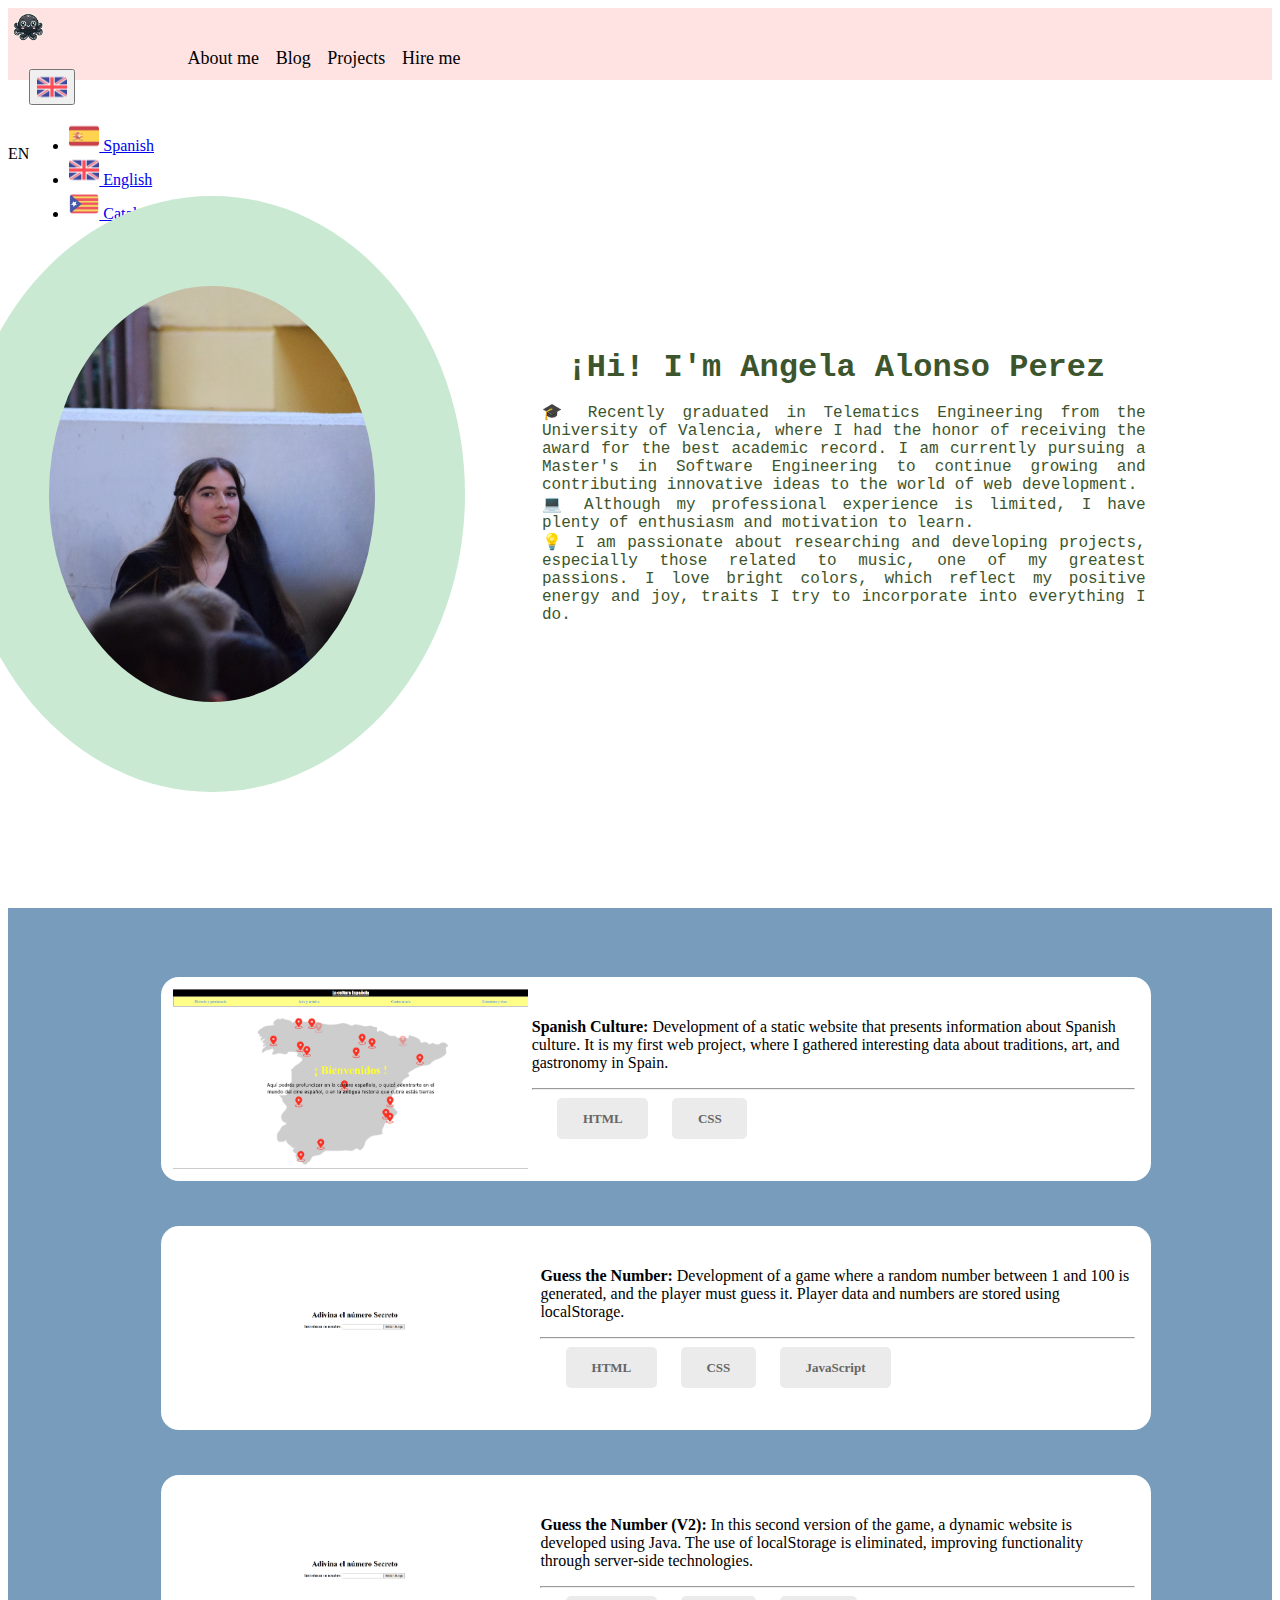
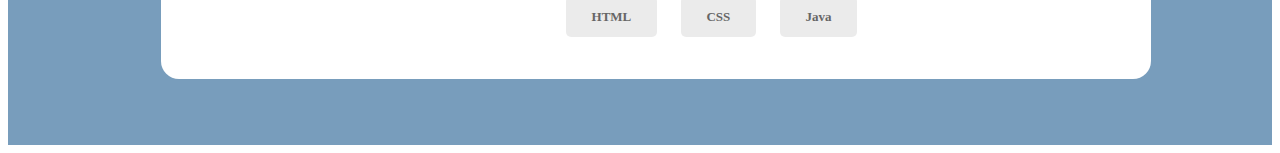
<file: en/docs/HTML/index.html>
<html lang="en">

<head>
    <meta charset="UTF-8">
    <title>Ángela Alonso</title>
    <link rel="stylesheet" href="/css/style.css">
    <link rel="icon" type="image/png" href="/img/iconoOctopus.webp">
    <link href="https://cdn.jsdelivr.net/npm/bootstrap@5.1.1/dist/css/bootstrap.min.css" rel="stylesheet"
        integrity="sha384-F3w7mX95PdgyTmZZMECAngseQB83DfGTowi0iMjiWaeVhAn4FJkqJByhZMI3AhiU" crossorigin="anonymous">
    <script src="https://cdn.jsdelivr.net/npm/bootstrap@5.1.1/dist/js/bootstrap.bundle.min.js"
        integrity="sha384-/bQdsTh/da6pkI1MST/rWKFNjaCP5gBSY4sEBT38Q/9RBh9AH40zEOg7Hlq2THRZ"
        crossorigin="anonymous"></script>
</head>

<body>
    <nav class="navbar bg-body-tertiary sticky-top">
        <div class="container-fluid">
            <a class="navbar-brand" href="#" onclick="Cargar('./index.html')"><img class="s50x50" src="/img/iconoOctopus.png" alt="icon-octopus"></a>
            <div class="cont-nav-item menu">
                <a class="nav-item" href='#' onclick="Cargar('./html/empresa.html','cuerpo');">About me</a>
                <a class="nav-item" href='#' onclick="Cargar('./html/contacto.html','cuerpo')">Blog</a>
                <a class="nav-item" href='/my/projects.html'>Projects</a>
                <a class="nav-item" href="../Curriculum_AngelaAlonso.pdf" target="_blank">Hire me</a>
            </div>
            <div class="cont-nav-item language">
                <label id="idioma">EN</label>
                <div class="dropdown">
                    <button class="btn btn-sm dropdown-toggle" type="button" data-bs-toggle="dropdown"
                        aria-expanded="false">
                        <img class="s30x30" src="/img/united-kingdom.png" alt="united-kingdom-flag">
                    </button>
                    <ul class="dropdown-menu dropdown-menu-end">
                        <li><a class="dropdown-item" href="/es/docs/HTML/index.html"><img class="s30x30"
                                    src="/img/spain.png" alt="spanish-flag"> Spanish</a></li>
                        <li><a class="dropdown-item active" href="/en/docs/HTML/index.html"><img class="s30x30"
                                    src="/img/united-kingdom.png" alt="united-kingdom-flag"> English</a></li>
                        <li><a class="dropdown-item" href="/cat/docs/HTML/index.html"><img class="s30x30"
                                    src="/img/catalan.png" alt="catalan-flag"> Catalan</a></li>
                    </ul>
                </div>
            </div>
        </div>
    </nav>
    <section class="section" id="aboutme" data-title="aboutme">
        <div class="box">
            <div class="box-2">
                <img src="/img/me.jpg" style="width: 100%; border-radius: 50%;">
            </div>
        </div>
        <div class="box gray-box">
            <div class="hi">
                <span>¡Hi! I'm Angela Alonso Perez</span>
                <p>🎓 Recently graduated in Telematics Engineering from the University of Valencia, where I had the
                    honor of receiving the award for the best academic record. I am currently pursuing a Master's in
                    Software Engineering to continue growing and contributing innovative ideas to the world of web
                    development.
                    <br> 💻 Although my professional experience is limited, I have plenty of enthusiasm and motivation
                    to learn.
                    <br> 💡 I am passionate about researching and developing projects, especially those related to
                    music, one of my greatest passions. I love bright colors, which reflect my positive energy and joy,
                    traits I try to incorporate into everything I do.
                </p>
            </div>
        </div>
    </section>
    <section class="section section-background" id="projects" data-title="projects">
        <ul class="box-list">
            <li class="list-project">
                <table>
                    <tr>
                        <td><a class="btn" href="/projects/spanish_culture/index.html" target="_blank"><img
                                    class="s100x100 rounded border" src="/img/spanish-culture.png"></a></td>
                        <td class="px-2">
                            <p><strong>Spanish Culture:</strong> Development of a static website that presents
                                information about Spanish culture. It is my first web project, where I gathered
                                interesting data about traditions, art, and gastronomy in Spain.</p>
                            <hr class="border border-1 border-dark-subtle">
                            <div class="skills">
                                <div>HTML</div>
                                <div>CSS</div>
                            </div>
                        </td>
                        <td class="px-2"></td>
                    </tr>
                </table>
            </li>
            <li class="list-project">
                <table>
                    <tr>
                        <td><a class="btn" href="/projects/guessTheNumber/index.html" target="_blank"><img
                                    class="s100x100 rounded border" src="/img/guess-the-number.png"></a></td>
                        <td class="px-2">
                            <p><strong>Guess the Number:</strong> Development of a game where a random number between 1
                                and 100 is generated, and the player must guess it. Player data and numbers are stored
                                using localStorage.</p>
                            <hr class="border border-1 border-dark-subtle">
                            <div class="skills">
                                <div>HTML</div>
                                <div>CSS</div>
                                <div>JavaScript</div>
                            </div>
                        </td>
                        <td class="px-2"></td>
                    </tr>
                </table>
            </li>
            <li class="list-project">
                <table>
                    <tr>
                        <td><a class="btn" href="/projects/guessTheNumber/index.html" target="_blank"><img
                                    class="s100x100 rounded border" src="/img/guess-the-number.png"></a></td>
                        <td class="px-2">
                            <p><strong>Guess the Number (V2):</strong> In this second version of the game, a dynamic
                                website is developed using Java. The use of localStorage is eliminated, improving
                                functionality through server-side technologies.</p>
                            <hr class="border border-1 border-dark-subtle">
                            <div class="skills">
                                <div>HTML</div>
                                <div>CSS</div>
                                <div>Java</div>
                            </div>
                        </td>
                        <td class="px-2"></td>
                    </tr>
                </table>
            </li>
            <li class="list-project">
                <table>
                    <tr>
                        <td><a class="btn" href="https://github.com/apean8/digit-classifier" target="_blank"><img
                                    class="s100x100 rounded border" src="/img/digit-classifier.png"></a></td>
                        <td class="px-2">
                            <p><strong>Digit Classifier:</strong> Development of a classifier to distinguish the digit 1
                                from the rest of the digits, using algorithms such as k-NN, neural networks, and Naive
                                Bayes. Evaluation of the models in terms of accuracy and efficiency.</p>
                            <hr class="border border-1 border-dark-subtle">
                            <div class="skills">
                                <div>Python</div>
                                <div>Machine Learning</div>
                            </div>
                        </td>
                        <td class="px-2"></td>
                    </tr>
                </table>
            </li>
            <li class="list-project">
                <table>
                    <tr>
                        <td><a class="btn" href="/projects/libreriaAlpa/index.html" target="_blank"><img
                                    class="s100x100 rounded border" src="/img/joomla.png"></a></td>
                        <td class="px-2">
                            <p><strong>Librería Alpa:</strong> Development of a website for an online bookstore using
                                Joomla. Use of various plugins to create and manage the online store.</p>
                            <hr class="border border-1 border-dark-subtle">
                            <div class="skills">
                                <div>Joomla</div>
                                <div>Datos Enriquecidos</div>
                            </div>
                        </td>
                        <td class="px-2"></td>
                    </tr>
                </table>
            </li>
        </ul>
    </section>
</body>

</html>
</file>
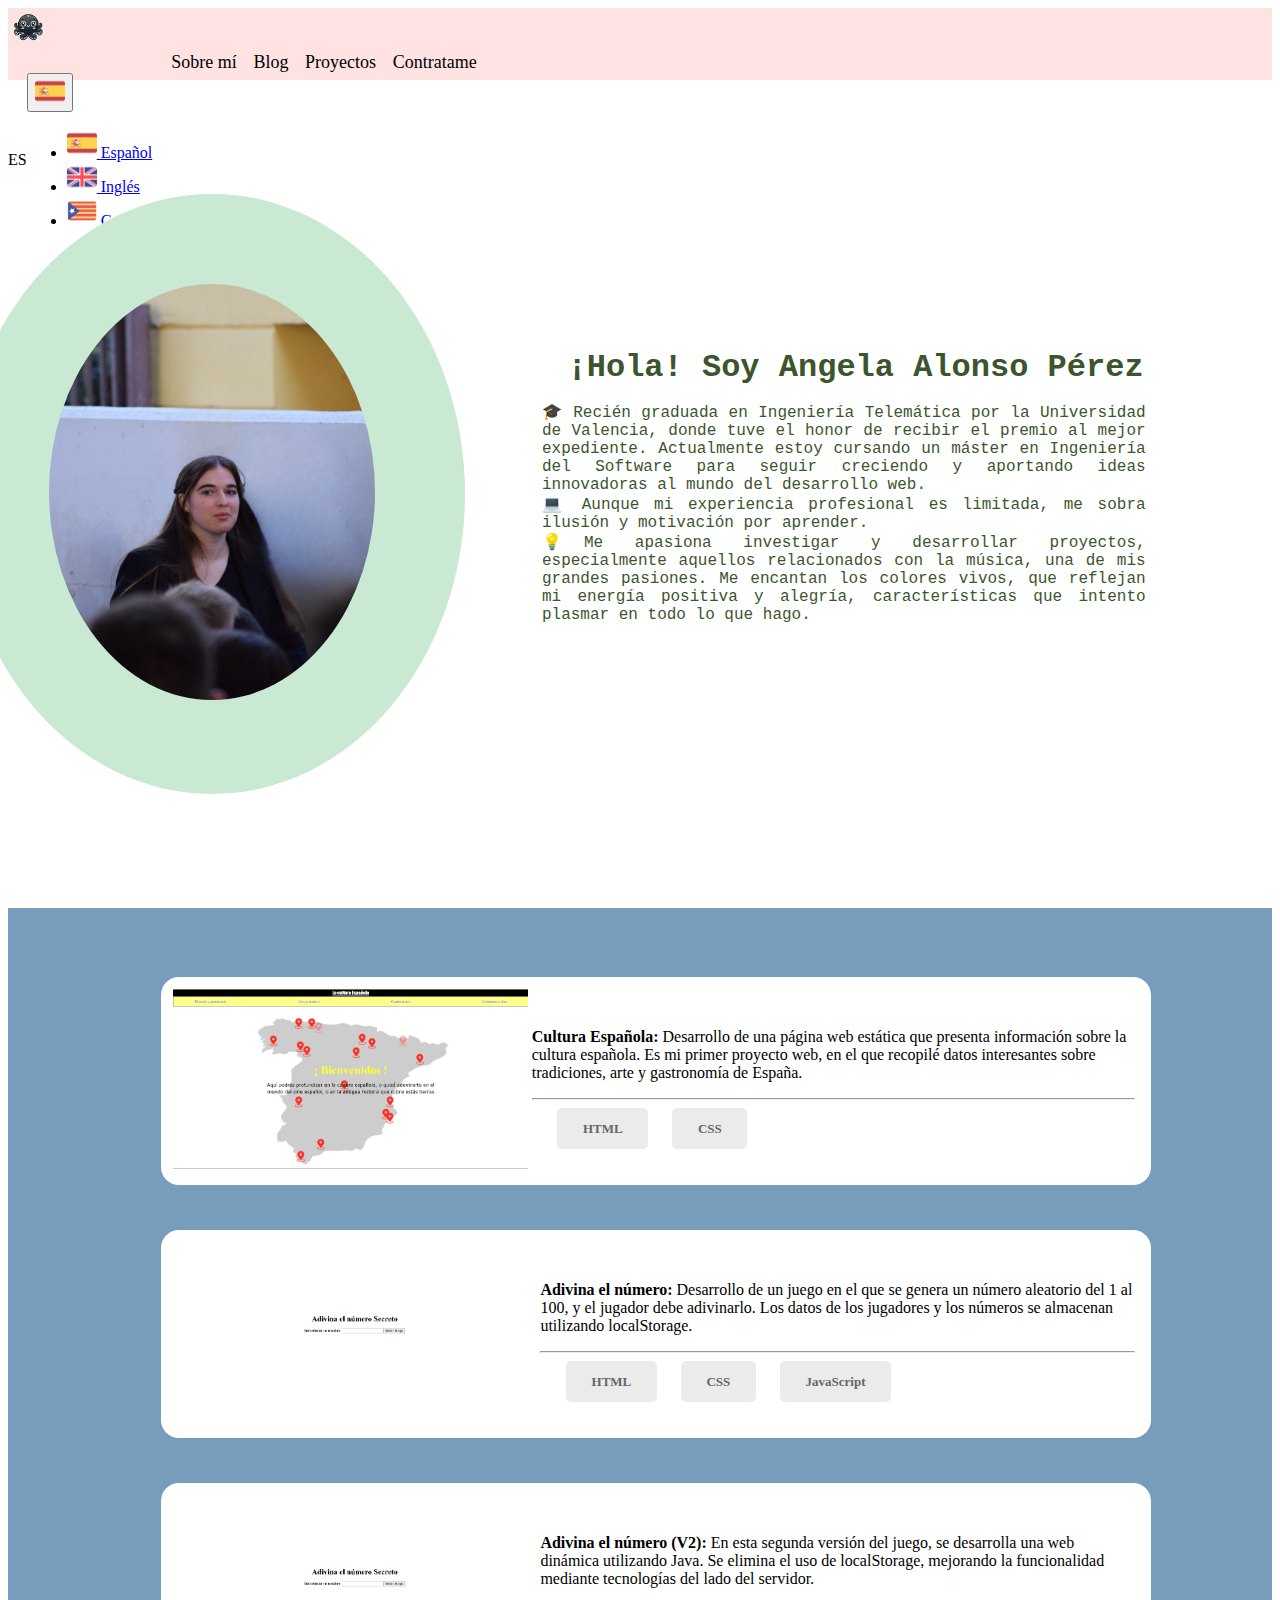
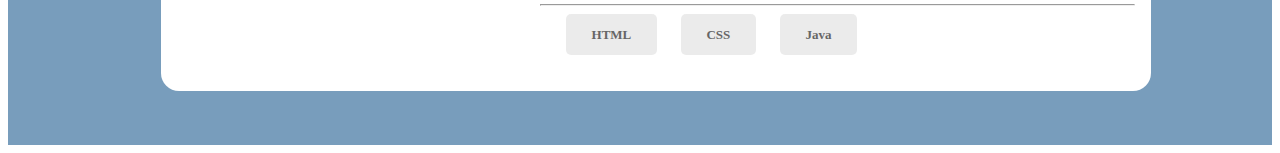
<file: es/docs/HTML/index.html>
<!DOCTYPE html>
<html lang="es">
<head>
    <meta charset="UTF-8">
    <title>Ángela Alonso</title>
    <link rel="stylesheet" href="/css/style.css">
    <link rel="icon" type="image/png" href="/img/iconoOctopus.webp">
    <link href="https://cdn.jsdelivr.net/npm/bootstrap@5.1.1/dist/css/bootstrap.min.css" rel="stylesheet"
        integrity="sha384-F3w7mX95PdgyTmZZMECAngseQB83DfGTowi0iMjiWaeVhAn4FJkqJByhZMI3AhiU" crossorigin="anonymous">
    <script src="https://cdn.jsdelivr.net/npm/bootstrap@5.1.1/dist/js/bootstrap.bundle.min.js"
        integrity="sha384-/bQdsTh/da6pkI1MST/rWKFNjaCP5gBSY4sEBT38Q/9RBh9AH40zEOg7Hlq2THRZ"
        crossorigin="anonymous"></script>
</head>
<body>
    <nav class="navbar bg-body-tertiary sticky-top">
        <div class="container-fluid">
            <a class="navbar-brand" href="index.html"><img class="s50x50" src="/img/iconoOctopus.png" alt="icon-octopus"></a>
            <div class="cont-nav-item menu nav-pills">
                <a class="nav-item" href='#aboutme'>Sobre mí</a>
                <a class="nav-item" href='#'>Blog</a>
                <a class="nav-item" href='#projects'>Proyectos</a>
                <a class="nav-item" href='../Curriculum_AngelaAlonso.pdf' target="_blank">Contratame</a>
            </div>
            <div class="cont-nav-item language">
                <label id="idioma">ES</label>
                <div class="dropdown">
                    <button class="btn btn-sm dropdown-toggle" type="button" data-bs-toggle="dropdown"
                        aria-expanded="false">
                        <img class="s30x30" src="/img/spain.png" alt="spanish-flag">
                    </button>
                    <ul class="dropdown-menu dropdown-menu-end">
                        <li><a class="dropdown-item active" href="/es/docs/HTML/index.html"><img class="s30x30"
                                    src="/img/spain.png" alt="spanish-flag"> Español</a></li>
                        <li><a class="dropdown-item" href="/en/docs/HTML/index.html"><img class="s30x30"
                                    src="/img/united-kingdom.png" alt="united-kingdom-flag"> Inglés</a></li>
                        <li><a class="dropdown-item" href="/cat/docs/HTML/index.html"><img class="s30x30"
                                    src="/img/catalan.png" alt="catalan-flag"> Catalán</a></li>
                    </ul>
                </div>
            </div>
        </div>
    </nav>
    <section class="section" id="aboutme" data-title="aboutme">
        <div class="box">
            <div class="box-2">
                <img src="/img/me.jpg" style="width: 100%; border-radius: 50%;">
            </div>
        </div>
        <div class="box gray-box">
            <div class="hi">
                <span>¡Hola! Soy Angela Alonso Pérez</span>
                <p>🎓 Recién graduada en Ingeniería Telemática
                    por la Universidad de Valencia, donde tuve el honor de recibir el premio
                    al mejor expediente. Actualmente estoy cursando un máster en Ingeniería del Software para seguir
                    creciendo y aportando ideas innovadoras al mundo del desarrollo web.
                    <br> 💻 Aunque mi experiencia profesional es
                    limitada, me sobra ilusión y motivación por aprender.<br>💡Me apasiona investigar y desarrollar
                    proyectos,
                    especialmente aquellos relacionados con la música, una de mis grandes pasiones. Me encantan
                    los
                    colores vivos, que reflejan mi energía positiva y alegría, características que intento plasmar en
                    todo lo
                    que hago.
                </p>
            </div>
        </div>
    </section>
    <section class="section section-background" id="projects" data-title="projects">
        <ul class="box-list">
            <li class="list-project">
                <table>
                    <tr>
                        <td><a class="btn" href="/projects/spanish_culture/index.html" target="_blank"><img
                                    class="s100x100 rounded border" src="/img/spanish-culture.png"></a></td>
                        <td class="px-2">
                            <p><strong>Cultura Española: </strong>Desarrollo de una página web estática que presenta
                                información sobre la cultura española. Es mi primer proyecto web,
                                en el que recopilé datos interesantes sobre tradiciones, arte y gastronomía de España.
                            </p>
                            <hr class="border border-1 border-dark-subtle">
                            <div class="skills">
                                <div>HTML</div>
                                <div>CSS</div>
                            </div>
                        </td>
                        <td class="px-2"></td>
                    </tr>
                </table>
            </li>
            <li class="list-project">
                <table>
                    <tr>
                        <td><a class="btn" href="/projects/guessTheNumber/index.html" target="_blank"><img
                                    class="s100x100 rounded border" src="/img/guess-the-number.png"></a></td>
                        <td class="px-2">
                            <p><strong>Adivina el número: </strong>Desarrollo de un juego en el que se genera un
                                número
                                aleatorio del 1 al 100, y el jugador debe adivinarlo. Los datos de los jugadores y los
                                números se almacenan utilizando localStorage.
                            </p>
                            <hr class="border border-1 border-dark-subtle">
                            <div class="skills">
                                <div>HTML</div>
                                <div>CSS</div>
                                <div>JavaScript</div>
                            </div>
                        </td>
                        <td class="px-2"></td>
                    </tr>
                </table>
            </li>
            <li class="list-project">
                <table>
                    <tr>
                        <td><a class="btn" href="/projects/guessTheNumber/index.html" target="_blank"><img
                                    class="s100x100 rounded border" src="/img/guess-the-number.png"></a></td>
                        <td class="px-2">
                            <p><strong>Adivina el número (V2): </strong>En esta segunda versión del juego, se desarrolla
                                una web dinámica utilizando Java. Se elimina el uso de localStorage, mejorando la
                                funcionalidad mediante tecnologías del lado del servidor.
                            </p>
                            <hr class="border border-1 border-dark-subtle">
                            <div class="skills">
                                <div>HTML</div>
                                <div>CSS</div>
                                <div>Java</div>
                            </div>
                        </td>
                        <td class="px-2"></td>
                    </tr>
                </table>
            </li>
            <li class="list-project">
                <table>
                    <tr>
                        <td><a class="btn" href="https://github.com/apean8/digit-classifier" target="_blank"><img
                                    class="s100x100 rounded border" src="/img/digit-classifier.png"></a></td>
                        <td class="px-2">
                            <p><strong>Digit classifier: </strong>Desarrollo de un clasificador para distinguir el
                                dígito 1 del resto de los dígitos, utilizando algoritmos como k-NN, redes neuronales y
                                Naive Bayes. Evaluación de los modelos en términos de precisión y eficiencia.
                            </p>
                            <hr class="border border-1 border-dark-subtle">
                            <div class="skills">
                                <div>Python</div>
                                <div>Machine Learning</div>
                            </div>
                        </td>
                        <td class="px-2"></td>
                    </tr>
                </table>
            </li>
            <li class="list-project">
                <table>
                    <tr>
                        <td><a class="btn" href="/projects/libreriaAlpa/index.html" target="_blank"><img
                                    class="s100x100 rounded border" src="/img/joomla.png"></a></td>
                        <td class="px-2">
                            <p><strong>Librería Alpa: </strong>Desarrollo de una web para una librería online utilizando
                                Joomla. Uso de diferentes plugins para crear y gestionar la tienda online.
                            </p>
                            <hr class="border border-1 border-dark-subtle">
                            <div class="skills">
                                <div>Joomla</div>
                                <div>Datos Enriquecidos</div>
                            </div>
                        </td>
                        <td class="px-2"></td>
                    </tr>
                </table>
            </li>
        </ul>
    </section>
</body>
</html>
</file>
<file: css/style.css>
.navbar {
    background-color: #FFE3E3;
	height: 8vh;
}

.nav-item {
	font-family: coureir, fantasy;
	font-size: large;
	text-decoration: none;
	color: black;
	padding: 0% 1% 0 1%;
}

.menu {
	width: 50%;
    text-align: center;
}

.language {
	display: inline-flex;
	align-items: center;
}

.liana-font {
    font-family: liana, script;
    font-style: normal;
    font-weight: 400;
}

.s30x30 {
	width: 30px;
	height: 30px;
}

.s50x50 {
	width: 40px;
	height: 40px;
}

.s100x100 {
	width: auto;
	height: 20vh;
}

.section {
	height:92vh;
	width: 100%;
	display: flex;
}

.box-list {
    width: 95vw;
    list-style: none;
    margin-top: 4vh;
    max-height: 80vh;
    overflow: auto;
    align-self: center;
    justify-items: center;
}

.box-list::-webkit-scrollbar {
	-webkit-appearance: none;
}

.box-list::-webkit-scrollbar-button:increment {
	display: none;
}

.box-list::-webkit-scrollbar:vertical {
	width: 10px;
}

.box-list::-webkit-scrollbar-thumb {
	background-color: #797979;
	border-radius: 20px;
}

.box-list::-webkit-scrollbar-track {
	border-radius: 10px;
}

.list-project {
	width: 80%;
	list-style:none;
	padding: 1vh;
	background-color: white;
	margin-bottom: 5vh;
	border-radius: 2vh;
}

.box {
	width: 50vw;
	display: flex;
	justify-content: center;
	flex-direction: column;
	align-items: center;
}

.box-right {
	width: 50vw;
	height: 93vh;
	display: flex;
	translate: 90%;
	justify-content: center;
	flex-direction: column;
	align-items: center;
}
.gray-box {
	width: 75%;
    padding: 10%;
	text-align: justify;
}

.box-2 {
	width: 80%;
	background-color: #C9E9D2;
    padding: 10vh;
	border-radius: 75%;
}

.hi {
	color: #3C552D;
	font-family: 'Courier New', Courier, monospace;
}

.hi span{
	font-size: xx-large;
	font-weight: bolder;
	padding-left: 2vw;
}

.box-6 {
    width: 50vw;
    display: flex;
    justify-content: center;
    align-items: center;
	padding: 5%;
}

.section-background {
	width: 100%;
	height: 93vh;
	background-color: #789DBC;
}

.content-image {
    background-size: cover;
    background-position: center;
    background-repeat: no-repeat;
    width: 100%;
    height: 100%;
}

.skills {
	margin-left: 2vw;
	display: flex;
	flex-wrap: wrap;
}

.skills div {
    padding: 1vw 2vw;
    margin-right: 1.5rem;
    font-size: small;
    background: rgba(153, 153, 153, 0.2);
    border-radius: 5px;
    font-weight: 600;
    color: #666;
}
</file>
<file: assets/css/style.css>
.navbar {
    background-color: #FFE3E3;
	height: 8vh;
}

.nav-item {
	font-family: coureir, fantasy;
	font-size: large;
	text-decoration: none;
	color: black;
	padding: 0% 1% 0 1%;
}

.menu {
	width: 50%;
    text-align: center;
}

.language {
	display: inline-flex;
	align-items: center;
}

.liana-font {
    font-family: liana, script;
    font-style: normal;
    font-weight: 400;
}

.s30x30 {
	width: 30px;
	height: 30px;
}

.s50x50 {
	width: 40px;
	height: 40px;
}

.s100x100 {
	width: auto;
	height: 20vh;
}

.section {
	height:92vh;
	width: 100%;
	display: flex;
}

.box-list {
    width: 95vw;
    list-style: none;
    margin-top: 4vh;
    max-height: 80vh;
    overflow: auto;
    align-self: center;
    justify-items: center;
}

.box-list::-webkit-scrollbar {
	-webkit-appearance: none;
}

.box-list::-webkit-scrollbar-button:increment {
	display: none;
}

.box-list::-webkit-scrollbar:vertical {
	width: 10px;
}

.box-list::-webkit-scrollbar-thumb {
	background-color: #797979;
	border-radius: 20px;
}

.box-list::-webkit-scrollbar-track {
	border-radius: 10px;
}

.list-project {
	width: 80%;
	list-style:none;
	padding: 1vh;
	background-color: white;
	margin-bottom: 5vh;
	border-radius: 2vh;
}

.box {
	width: 50vw;
	display: flex;
	justify-content: center;
	flex-direction: column;
	align-items: center;
}

.box-right {
	width: 50vw;
	height: 93vh;
	display: flex;
	translate: 90%;
	justify-content: center;
	flex-direction: column;
	align-items: center;
}
.gray-box {
	width: 75%;
    padding: 10%;
	text-align: justify;
}

.box-2 {
	width: 80%;
	background-color: #C9E9D2;
    padding: 10vh;
	border-radius: 75%;
}

.hi {
	color: #3C552D;
	font-family: 'Courier New', Courier, monospace;
}

.hi span{
	font-size: xx-large;
	font-weight: bolder;
	padding-left: 2vw;
}

.box-6 {
    width: 50vw;
    display: flex;
    justify-content: center;
    align-items: center;
	padding: 5%;
}

.section-background {
	width: 100%;
	height: 93vh;
	background-color: #789DBC;
}

.content-image {
    background-size: cover;
    background-position: center;
    background-repeat: no-repeat;
    width: 100%;
    height: 100%;
}

.skills {
	margin-left: 2vw;
	display: flex;
	flex-wrap: wrap;
}

.skills div {
    padding: 1vw 2vw;
    margin-right: 1.5rem;
    font-size: small;
    background: rgba(153, 153, 153, 0.2);
    border-radius: 5px;
    font-weight: 600;
    color: #666;
}
</file>
